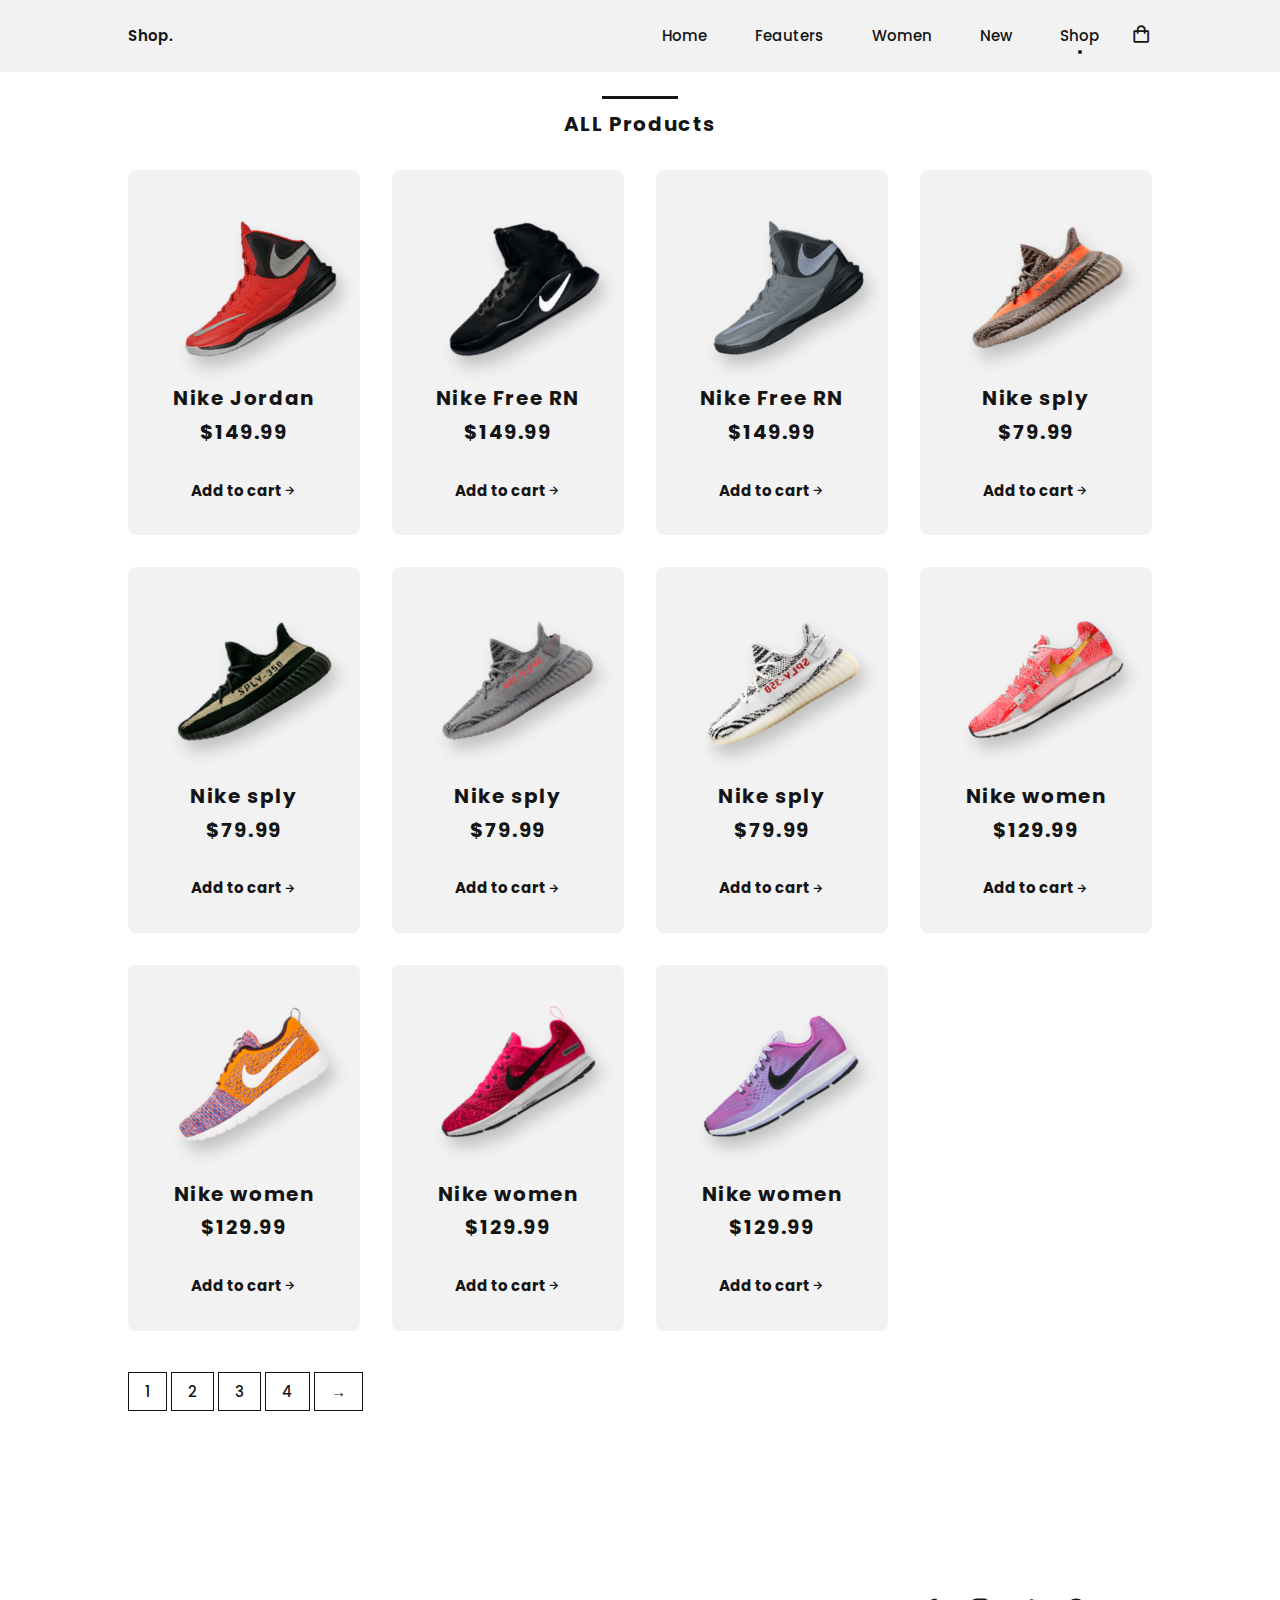
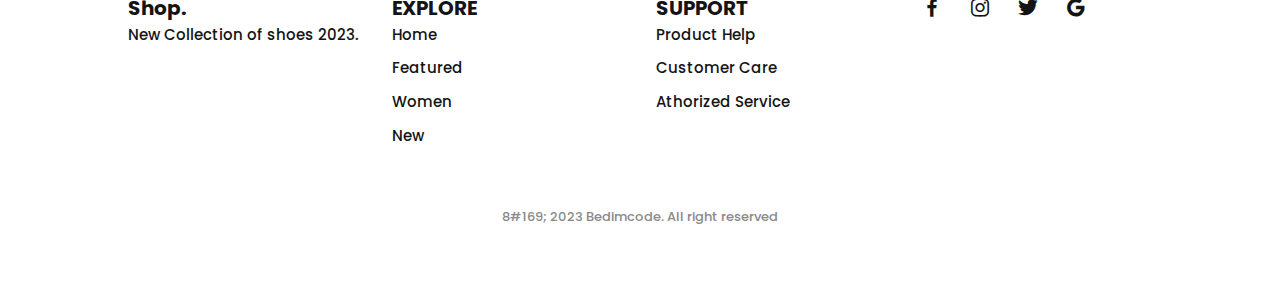
<file: shop.html>
<!DOCTYPE html>
<html lang="en">
    <head>
        <meta charset="UTF-8">
        <meta name="viewport" content="width=device-width, initial-scale=1.0">

        <!-- ===== CSS ===== -->
        <link rel="stylesheet" href="assets/css/styles.css">

        <!-- ===== BOX ICONS ===== -->
        <link href='https://unpkg.com/boxicons@2.1.4/css/boxicons.min.css' rel='stylesheet'>

        <title>SHOP</title>
    </head>
    <body>

        <!--===== HEADER =====-->
        <header class="l-header" id="header">
            <nav class="nav bd-grid">
                <div class="nav__toggle" id="nav-toggle">
                    <i class='bx bxs-grid'></i>
                </div>

                <a href="#" class="nav__logo">Shop.</a>

                <div class="nav__menu" id="nav-menu">
                    <ul class="nav__list">
                        <li class="nav__item"><a href="./index.html" class="nav__link ">Home</a></li>
                        <li class="nav__item"><a href="./index.html#featured" class="nav__link">Feauters</a></li>
                        <li class="nav__item"><a href="./index.html#women" class="nav__link ">Women</a></li>
                        <li class="nav__item"><a href="./index.html#new" class="nav__link">New</a></li>
                        <li class="nav__item"><a href="#shop" class=" active">Shop</a></li>
                    </ul>
                </div>
            
                <div class="nav__shop">
                    <i class='bx bx-shopping-bag' ></i>
                </div>
        </header>

        <main class="l-main">
            <!--===== ALL PRODUCTS =====-->
            <section class="featured section" id="shop">
                <h2 class="section-title">ALL Products</h2>

                <div class="featured__container bd-grid">
                    <article class="sneaker">
                        <img src="assets/img/featured1.png" alt="" class="sneaker__img">
                        <span class="sneaker__name">Nike Jordan</span>
                        <span class="sneaker__price">$149.99</span>
                        <a href="" class="button-light">Add to cart <i class='bx bx-right-arrow-alt' ></i></a>

                    </article>

                    <article class="sneaker">
                        <img src="assets/img/featured2.png" alt="" class="sneaker__img">
                        <span class="sneaker__name">Nike Free RN</span>
                        <span class="sneaker__price">$149.99</span>
                        <a href="" class="button-light">Add to cart <i class='bx bx-right-arrow-alt' ></i></a>
                        
                    </article>

                    <article class="sneaker">
                        <img src="assets/img/featured3.png" alt="" class="sneaker__img">
                        <span class="sneaker__name">Nike Free RN</span>
                        <span class="sneaker__price">$149.99</span>
                        <a href="" class="button-light">Add to cart <i class='bx bx-right-arrow-alt' ></i></a>
                        
                    </article>

                    <article class="sneaker">
                        <img src="assets/img/new2.png" alt="" class="sneaker__img">
                        <span class="sneaker__name">Nike sply</span>
                        <span class="sneaker__price">$79.99</span>
                        <a href="" class="button-light">Add to cart <i class='bx bx-right-arrow-alt' ></i></a>
                        
                    </article>

                    <article class="sneaker">
                        <img src="assets/img/new3.png" alt="" class="sneaker__img">
                        <span class="sneaker__name">Nike sply</span>
                        <span class="sneaker__price">$79.99</span>
                        <a href="" class="button-light">Add to cart <i class='bx bx-right-arrow-alt' ></i></a>
                        
                    </article>

                    <article class="sneaker">
                        <img src="assets/img/new4.png" alt="" class="sneaker__img">
                        <span class="sneaker__name">Nike sply</span>
                        <span class="sneaker__price">$79.99</span>
                        <a href="" class="button-light">Add to cart <i class='bx bx-right-arrow-alt' ></i></a>
                        
                    </article>
                    <article class="sneaker">
                        <img src="assets/img/new5.png" alt="" class="sneaker__img">
                        <span class="sneaker__name">Nike sply</span>
                        <span class="sneaker__price">$79.99</span>
                        <a href="" class="button-light">Add to cart <i class='bx bx-right-arrow-alt' ></i></a>
                        
                    </article>

                    <article class="sneaker">
                        <img src="assets/img/women1.png" alt="" class="sneaker__img">
                        <span class="sneaker__name">Nike women</span>
                        <span class="sneaker__price">$129.99</span>
                        <a href="" class="button-light">Add to cart <i class='bx bx-right-arrow-alt' ></i></a>
                        
                    </article>

                    <article class="sneaker">
                        <img src="assets/img/women2.png" alt="" class="sneaker__img">
                        <span class="sneaker__name">Nike women</span>
                        <span class="sneaker__price">$129.99</span>
                        <a href="" class="button-light">Add to cart <i class='bx bx-right-arrow-alt' ></i></a>
                        
                    </article>

                    <article class="sneaker">
                        <img src="assets/img/women3.png" alt="" class="sneaker__img">
                        <span class="sneaker__name">Nike women</span>
                        <span class="sneaker__price">$129.99</span>
                        <a href="" class="button-light">Add to cart <i class='bx bx-right-arrow-alt' ></i></a>
                        
                    </article>

                    <article class="sneaker">
                        <img src="assets/img/women4.png" alt="" class="sneaker__img">
                        <span class="sneaker__name">Nike women</span>
                        <span class="sneaker__price">$129.99</span>
                        <a href="" class="button-light">Add to cart <i class='bx bx-right-arrow-alt' ></i></a>
                        
                    </article>
                </div>

                <div class="sneaker__pages bd-grid">
                    <div>
                        <span class="sneaker__pag">1</span>
                        <span class="sneaker__pag">2</span>
                        <span class="sneaker__pag">3</span>
                        <span class="sneaker__pag">4</span>
                        <span class="sneaker__pag">&#8594;</span>
                    </div>
                </div>
            </section>

        </main>

        <!--===== FOOTER =====-->
        <footer class="footer section">
            <div class="footer__container bd-grid">
                <div class="footer__box">
                    <h3 class="footer__title">Shop.</h3>
                    <p class="footer__description">New Collection of shoes 2023.</p>
                </div>

                <div class="footer__box">
                    <h3 class="footer__title">EXPLORE</h3>
                    <ul>
                        <li><a href="#home" class="footer__link">Home</a></li>
                        <li><a href="#featured" class="footer__link">Featured</a></li>
                        <li><a href="#women" class="footer__link">Women</a></li>
                        <li><a href="#new" class="footer__link">New</a></li>
                    </ul>
                </div>

                <div class="footer__box">
                    <h3 class="footer__title">SUPPORT</h3>
                    <ul>
                        <li><a href="#" class="footer__link">Product Help</a></li>
                        <li><a href="#" class="footer__link">Customer Care</a></li>
                        <li><a href="#" class="footer__link">Athorized Service</a></li>
                    </ul>
                </div>

                <div class="footer__box">
                    <a href="#" class="footer__social"><i class='bx bxl-facebook'></i></a>
                    <a href="#" class="footer__social"><i class='bx bxl-instagram'></i></a>
                    <a href="#" class="footer__social"><i class='bx bxl-twitter'></i></a>
                    <a href="#" class="footer__social"><i class='bx bxl-google'></i></a>
                </div>
            </div>

            <p class="footer__copy">8#169; 2023 Bedimcode. All right reserved </p>
        </footer>


        <!--===== MAIN JS =====-->
        <script src="assets/js/main.js"></script>
    </body>
</html>
</file>
<file: assets/css/styles.css>
/*===== GOOGLE FONTS =====*/
@import url("https://fonts.googleapis.com/css2?family=Poppins:wght@400;500;600;700&display=swap");
/*===== VARIABLES CSS =====*/
:root{
  --header-height: 3rem;
  
  /*===== Font weight =====*/
  --font-medium: 500;
  --font-semi-bold: 600;
  --font-bold: 700;

  /*===== Colores =====*/
  --dark-color: #141414;
  --dark-color-light: #8A8A8A;
  --dark-color-lighten: #f2f2f2;
  --white-color: #fff;

  /*===== Font and typography =====*/
  --body-font: 'poppins', sans-serif;
  
  --big-font-size: 1.25rem;
  --bigger-font-size: 1.5rem;
  --biggest-font-size: 2rem;
  --h2-font-size: 1.25rem;
  --normal-font-size: 0.938rem;
  --smaller-font-size: 0.813rem;

  /*===== Margenes =====*/
  --mb-1: 0.5rem;
  --mb-2: 1rem;
  --mb-3: 1.5rem;
  --mb-4: 2rem;
  --mb-5: 2.5rem;
  --mb-6: 3rem;

  /*===== z index =====*/
  --z-fixed:100;
  
  /*===== Rotate img =====*/
  --rotate-img: rotate(-30deg);
}
  
@media screen and(min-width: 768px){
  :root{
    --big-font-size: 1.5rem;
    --bigger-font-size: 2rem;
    --biggest-font-size: 3rem;
    --normal-font-size: 1rem;
    --smaller-font-size: 0.875rem;
  }
}


/*===== BASE =====*/
*,::before ,::after {
  box-sizing: border-box;
}

html {
  scroll-behavior: smooth;
}
body {
  margin: var(--header-height) 0 0 0;
  font-family: var(--body-font);
  font-size: var(--normal-font-size);
  font-weight: var(--font-medium);
  color: var(--dark-color);
  transition: 0.4s; /*For animation dark mode*/
  line-height: 1.6rem;
}

h1,h2,h3,p,ul{
  margin: 0;
}

ul {
  list-style: none;
  padding: 0;
}

a {
  text-decoration: none;
  color: var(--dark-color);
}

img {
  max-width: 100%;
  height: auto;
  display: block;
}

/*===== CLASS CSS ===== */
.section{
  padding: 5rem 0 2rem;
}
.section-title{
  position: relative;
  font-size: var(--big-font-size);
  margin-bottom: var(--mb-4);
  text-align: center;
  letter-spacing: 0.1rem;
}

.section-title::after{
  content: "";
  position: absolute;
  margin: auto;
  background-color: var(--dark-color);
  width: 56px;
  height: 0.18rem;
  top: -1rem;
  left: 0;
  right: 0;
  background-color: var(--dark-color);
}

/*===== LAYOUT =====*/
.bd-grid{
  display: grid;
  grid-template-columns: 100%;
  column-gap: 2rem;
  max-width: 1024px;
  width: calc(100% - 2rem);
  margin-right: var(--mb-2);
  margin-left: var(--mb-2);
}

.l-header{
  width: 100%;
  position: fixed;
  top: 0;
  left: 0;
  z-index: var(--z-fixed);
  background-color: var(--dark-color-lighten);
}


/*===== NAV =====*/
.nav{
  height: var(--header-height);
  display: flex;
  justify-content: space-between;
  align-items: center;
}

@media screen and (max-width: 768px){
  .nav__menu{
    position: fixed;
    top: var(--header-height);
    left: -100%;
    width: 70%;
    height: 100vh;
    padding: 2rem;
    background-color: var(--white-color);
    transition: 0.5s;
  }
}

.nav__item{
  margin-bottom: var(--mb-4);
}

.nav__logo{
  font-weight: var(--font-semi-bold);
}

.nav__link i {
  font-size: 1.25rem;
}

.nav__toggle, .nav__shop{
  font-size: 1.3rem;
  cursor: pointer;
}

/*Show menu*/
.show{
  left: 0;
}

/*Active link*/
.active {
  position: relative;
}

.active::before{
  content: '';
  position: absolute;
  width: 4px;
  height: 4px;
  bottom: -0.5rem;
  left: 45%;
  border-radius: 50%;
  background-color: var(--dark-color);
}

/*Change color header*/
.scroll-header{
  background-color: var(--white-color);
  box-shadow: 0 2px 4px rgba(0, 0, 0, 0.1);
}

/*===== HOME =====*/
.home{
  background-color: var(--dark-color-lighten);
  overflow: hidden;
}

.home__container{
  height: calc(100vh - var(--header-height));
}

.home__sneaker{
  position: relative;
  display: flex;
  justify-content: center;
  align-self: center;
}

.home__shape{
  width: 220px;
  height: 220px;
  background-color: var(--dark-color);
  border-radius: 50%;
  
}

.home__img{
  position: absolute;
  top: 1.5rem;
  max-width: initial;
  width: 275px;
  transform: var(--rotate-img);
}

.home__new{
  display: block;
  font-size: var(--smaller-font-size);
  font-weight: var(--font-semi-bold);
  margin-bottom: var(--mb-2);
}

.home__title{
  font-size: var(--bigger-font-size);
  margin-bottom: var(--mb-1);
}

.home__description{
  margin-bottom: var(--mb-6);
}

/*BUTTONS*/
.button{
  display: inline-block;
  background-color: var(--dark-color);
  color: var(--white-color);
  font-weight: var(--font-medium);
  border-radius: 0.5rem;
  padding: 1.125rem 2rem;
  transition: 0.3s;
}

.button:hover{
  transform: translateY(-0.25rem);
}

.button-light{
  display: inline-flex;
  color: var(--dark-color);
  font-weight: var(--font-bold);
  align-items: center;
}

.button-icon{
  font-size: 1.25rem;
  margin-left: var(--mb-1);
  transition: 0.3s;
}

.button-light:hover .button-icon{
  transform: translateX(0.25rem);
}
/*===== FEATURED =====*/
.featured__container{
  row-gap: 2rem;
  grid-template-columns: repeat(auto-fit, minmax(220px, 1fr));
}

.sneaker{
  position: relative;
  display: flex;
  flex-direction: column;
  align-items: center;
  border-radius: 0.5rem;
  background-color: var(--dark-color-lighten);
  padding: 2rem;
  transition: 0.3s;
}

.sneaker__sale{
  position: absolute;
  left: 0.5rem;
  background-color: var(--dark-color);
  color: var(--white-color);
  font-size: var(--h2-font-size);
  border-radius: 0.25rem;
  padding: 0.25rem 0.5rem;
  transform: rotate(-90deg);
  letter-spacing: 0.1rem;
}

.sneaker__img{
  width: 220px;
  margin-bottom: var(--mb-6);
  margin-top: var(--mb-3);
  transform: var(--rotate-img);
  filter: drop-shadow(0 12px 8px rgba(0,0,0,0.2));
}

.sneaker__name, .sneaker__price{
  font-size: var(--h2-font-size);
  letter-spacing: 0.1rem;
  font-weight: var(--font-bold);
}
.sneaker__name{
  margin-bottom: var(--mb-1);
}

.sneaker__price{
  margin-bottom: var(--mb-4);
}

.sneaker:hover{
  transform: translateY(-0.5rem);
}

.sneaker__pages{
  margin-top: var(--mb-6);
}

.sneaker__pag{
  padding: 0.5rem 1rem;
  border: 1px solid var(--dark-color);
}

.sneaker__pag:hover{
  background-color: var(--dark-color);
  color: var(--white-color);
}

/*===== COLLECTION =====*/
.collection__container {
  row-gap: 2rem;
  justify-content: center;
  margin-top: var(--mb-3);
}

.collection__card {
  position: relative;
  display: flex;
  background-color: var(--dark-color-lighten);
  transition: 0.3s;
  padding: 2rem;
  height: 328px;
  border-radius: 0.5rem;
}

.collection__data{
  align-self: flex-end;
}

.collection__img{
  position: absolute;
  top: 0;
  right: 0;
  width: 230px;
}

.collection__name {
  font-size: var(--bigger-font-size);
  margin-bottom: 0.25rem;
}

.collection__description{
  margin-bottom: var(--mb-2);
}
.collection__card:hover{
  transform: translateY(-0.5rem);
}
/*===== WOMEN SNEAKERS =====*/
.women__container {
  row-gap: 2rem;
  grid-template-columns: repeat(auto-fit, minmax(220px, 1fr));
}

/*===== OFFER =====*/
.offer__container{
  grid-template-columns: 55% 45%;
  column-gap: 0;
  background-color: var(--dark-color-lighten);
  border-radius: 0.5rem;
  justify-content: center;
  margin-top: var(--mb-3);
}

.offer__data{
  padding: 4rem 0 4rem 1.5rem;
}

.offer__title{
  font-size: var(--biggest-font-size);
  margin-bottom: 0.25rem;
}

.offer__description{
  margin-bottom: var(--mb-3);
}

.offer__img{
  width: 153px;
}

/*===== NEW COLLECTION  =====*/
.new__container{
  row-gap: 2rem;
}

.new__mens{
  display: flex;
  flex-direction: column;
  justify-content: center;
  background-color: var(--dark-color-lighten);
  border-radius: 0.5rem;
  padding: 2rem;
}

.new__mens-img{
  width: 276px;
  margin-bottom: var(--mb-3);
}

.new__title{
  font-size: var(--bigger-font-size);
  margin-bottom: 0.25rem;
}

.new__price {
  display: block;
  margin-bottom: var(--mb-3);
}

.new__sneaker{
  display: grid;
  gap: 1.5rem;
  grid-template-columns: repeat(auto-fit, minmax(220px, 1fr));
}

.new__sneaker-card{
  position: relative;
  padding: 3.5rem 1.5rem;
  background-color: var(--dark-color-lighten);
  border-radius: 0.5rem;
  display: flex;
  overflow: hidden;
  justify-content: center;
}

.new__sneaker-img{
  width: 220px;
}

.new__sneaker-overlay {
  position: absolute;
  left: 0;
  bottom: -100%;
  width: 100%;
  height: 100%;
  display: flex;
  justify-content: center;
  align-items: center;
  background-color: rgba(138, 138, 138, 0.3);
  transition: 0.3s;
}
.new__sneaker-card:hover .new__sneaker-overlay{
  bottom: 0;
}

/*===== NEWSLETTER =====*/
.newsletter__container{
  padding: 2rem 0.5rem;
  border-radius: 0.5rem;
  text-align: center;
  background-color: var(--dark-color);
  color: var(--white-color);
}

.newsletter__title{
  font-size: var(--bigger-font-size);
  margin-bottom: var(--mb-2);
}

.newsletter__description {
  margin-bottom: var(--mb-5);
}

.newsletter__subscribe{
  display: flex;
  column-gap: 0.5rem;
  background-color: var(--white-color);
  border-radius: 0.5rem;
  padding: 0.5rem;
}

.newsletter__input {
  outline: none;
  border: none;
  width: 90%;
  font-size: var(--normal-font-size);
}

.newsletter__input::placeholder{
  color: var(--dark-color);
  font-size: var(--normal-font-size);
  font-family: var(--body-font);
  font-weight: var(--font-semi-bold);
}
/*===== FOOTER =====*/
.footer__container{
  grid-template-columns: repeat(auto-fit, minmax(220px, 1fr));
  margin-top: 2rem;
}

.footer__box{
  margin-bottom: var(--mb-4);
}

.footer__title{
  font-size: var(--big-font-size);
}

.footer__link {
  display: block;
  width: max-content;
  margin-bottom: var(--mb-1);
}

.footer__social{
  font-size: 1.5rem;
  margin-right: 1.25rem;
}

.footer__copy{
  padding-top: 1rem;
  margin-bottom: var(--mb-2);
  font-size: var(--smaller-font-size);
  color: var(--dark-color-light);
  text-align: center;
}
/* ===== MEDIA QUERIES=====*/
@media screen and (min-width: 576px){
  .collection__container{
    grid-template-columns: 415px;
  }

  .collection__img{
    width: 260px;
  }

  .offer__container{
    grid-template-columns: max-content max-content;
  }

  .offer__data{
    text-align: center;
  }

  .new__mens{
    align-items: center;
  }
}

@media screen and (min-width: 768px) {
  body{
  margin: 0;
  }

  .section{
    padding: 7rem 0 3rem;
  }

  .section-title::after{
    width: 76px;
  }

  .nav{
    height: calc(var(--header-height) + 1.5rem);
  }

  .nav__menu{
    margin-left: auto;
  }

  .nav__list{
    display: flex;
  }

  .nav__item{
    margin-left: var(--mb-6);
    margin-bottom: 0;
  }

  .nav__toggle{
    display: none;
  }

  .home__container{
    height: 100vh;
    grid-template-columns: max-content max-content;
    justify-content: center;
    align-items: center;
  }

  .home__sneaker{
    order: 1;
  }

  .home__shape{
    width: 376px;
    height: 376px;
  }

  .home__img{
    width: 470px;
    top: 3.5rem;
    right: 0;
    left: -3rem;
  }
  
  .newsletter__container{
    grid-template-columns: max-content max-content;
    column-gap: 3rem;
    justify-content: center;
    align-items: center;
    padding: 4.5rem 2rem;
  }

  .newsletter__description{
    margin-bottom: 0;
  }
  .newsletter__subscribe{
    width: 360px;
    height: max-content;
  }
}

@media screen and (min-width: 1024px) {
  .bd-grid{
    margin-left: auto;
    margin-right: auto
  }

  .home__container{
    column-gap: 8rem;
  }

  .collection__container{
    grid-template-columns: repeat(2, 415px);
  }

  .new__container{
    grid-template-columns: max-content 1fr;
  }

  .new__mens{
    align-items: initial;
    justify-content: flex-end;
    padding: 4rem 2rem;
  }
  .new__mens-img{
    margin-bottom: var(--mb-6);
  }
}
</file>
